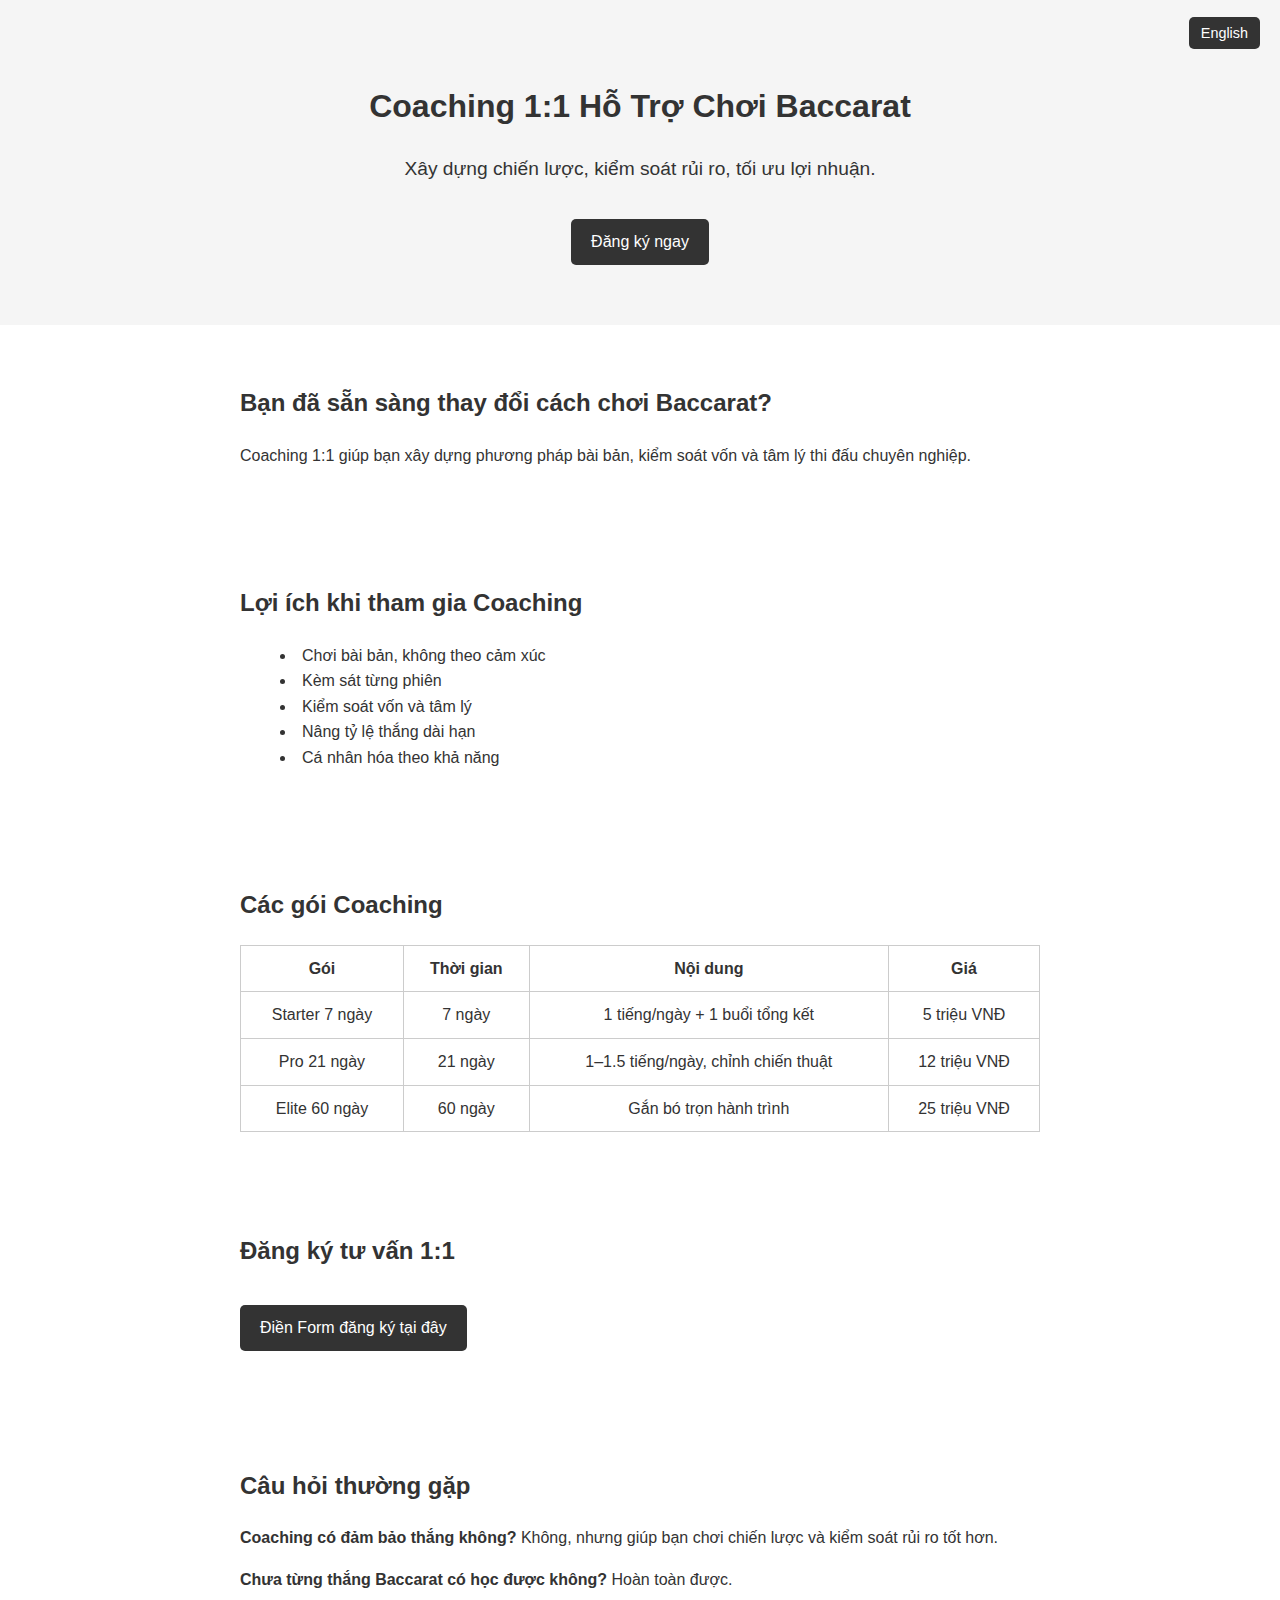
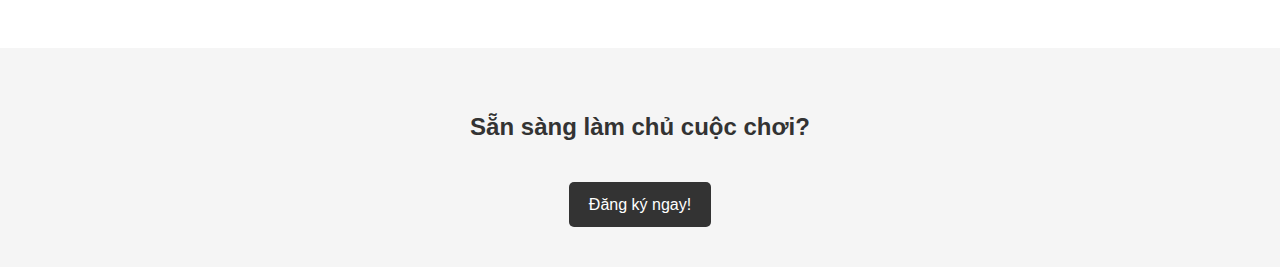
<file: index.html>
<!DOCTYPE html>
<html lang="vi">
<head>
    <meta charset="UTF-8">
    <meta name="viewport" content="width=device-width, initial-scale=1.0">
    <meta property="og:image" content="banner-share.jpg">
    <title>Coaching 1:1 - Hỗ Trợ Chơi Baccarat</title>
    <link rel="stylesheet" href="style.css">
    <style>
        .language-switch {
            position: absolute;
            top: 20px;
            right: 20px;
        }
        .language-switch a {
            text-decoration: none;
            background: #333;
            color: #fff;
            padding: 8px 12px;
            border-radius: 5px;
            font-size: 0.9em;
        }
    </style>
</head>
<body>
    <div class="language-switch">
        <a href="index-en.html">English</a>
    </div>
    <header class="hero">
        <h1>Coaching 1:1 Hỗ Trợ Chơi Baccarat</h1>
        <p>Xây dựng chiến lược, kiểm soát rủi ro, tối ưu lợi nhuận.</p>
        <a href="https://forms.gle/PAYLhKqxwaMnfp3TA" class="btn">Đăng ký ngay</a>
    </header>

    <section class="intro">
        <h2>Bạn đã sẵn sàng thay đổi cách chơi Baccarat?</h2>
        <p>Coaching 1:1 giúp bạn xây dựng phương pháp bài bản, kiểm soát vốn và tâm lý thi đấu chuyên nghiệp.</p>
    </section>

    <section class="benefits">
        <h2>Lợi ích khi tham gia Coaching</h2>
        <ul>
            <li>Chơi bài bản, không theo cảm xúc</li>
            <li>Kèm sát từng phiên</li>
            <li>Kiểm soát vốn và tâm lý</li>
            <li>Nâng tỷ lệ thắng dài hạn</li>
            <li>Cá nhân hóa theo khả năng</li>
        </ul>
    </section>

    <section class="packages">
        <h2>Các gói Coaching</h2>
        <table>
            <tr><th>Gói</th><th>Thời gian</th><th>Nội dung</th><th>Giá</th></tr>
            <tr><td>Starter 7 ngày</td><td>7 ngày</td><td>1 tiếng/ngày + 1 buổi tổng kết</td><td>5 triệu VNĐ</td></tr>
            <tr><td>Pro 21 ngày</td><td>21 ngày</td><td>1–1.5 tiếng/ngày, chỉnh chiến thuật</td><td>12 triệu VNĐ</td></tr>
            <tr><td>Elite 60 ngày</td><td>60 ngày</td><td>Gắn bó trọn hành trình</td><td>25 triệu VNĐ</td></tr>
        </table>
    </section>

    <section id="form" class="register">
        <h2>Đăng ký tư vấn 1:1</h2>
        <p><a href="https://forms.gle/PAYLhKqxwaMnfp3TA" target="_blank" class="btn">Điền Form đăng ký tại đây</a></p>
    </section>

    <section class="faq">
        <h2>Câu hỏi thường gặp</h2>
        <p><strong>Coaching có đảm bảo thắng không?</strong> Không, nhưng giúp bạn chơi chiến lược và kiểm soát rủi ro tốt hơn.</p>
        <p><strong>Chưa từng thắng Baccarat có học được không?</strong> Hoàn toàn được.</p>
    </section>

    <footer class="cta">
        <h2>Sẵn sàng làm chủ cuộc chơi?</h2>
        <a href="https://forms.gle/PAYLhKqxwaMnfp3TA" class="btn">Đăng ký ngay!</a>
    </footer>
</body>
</html>
</file>
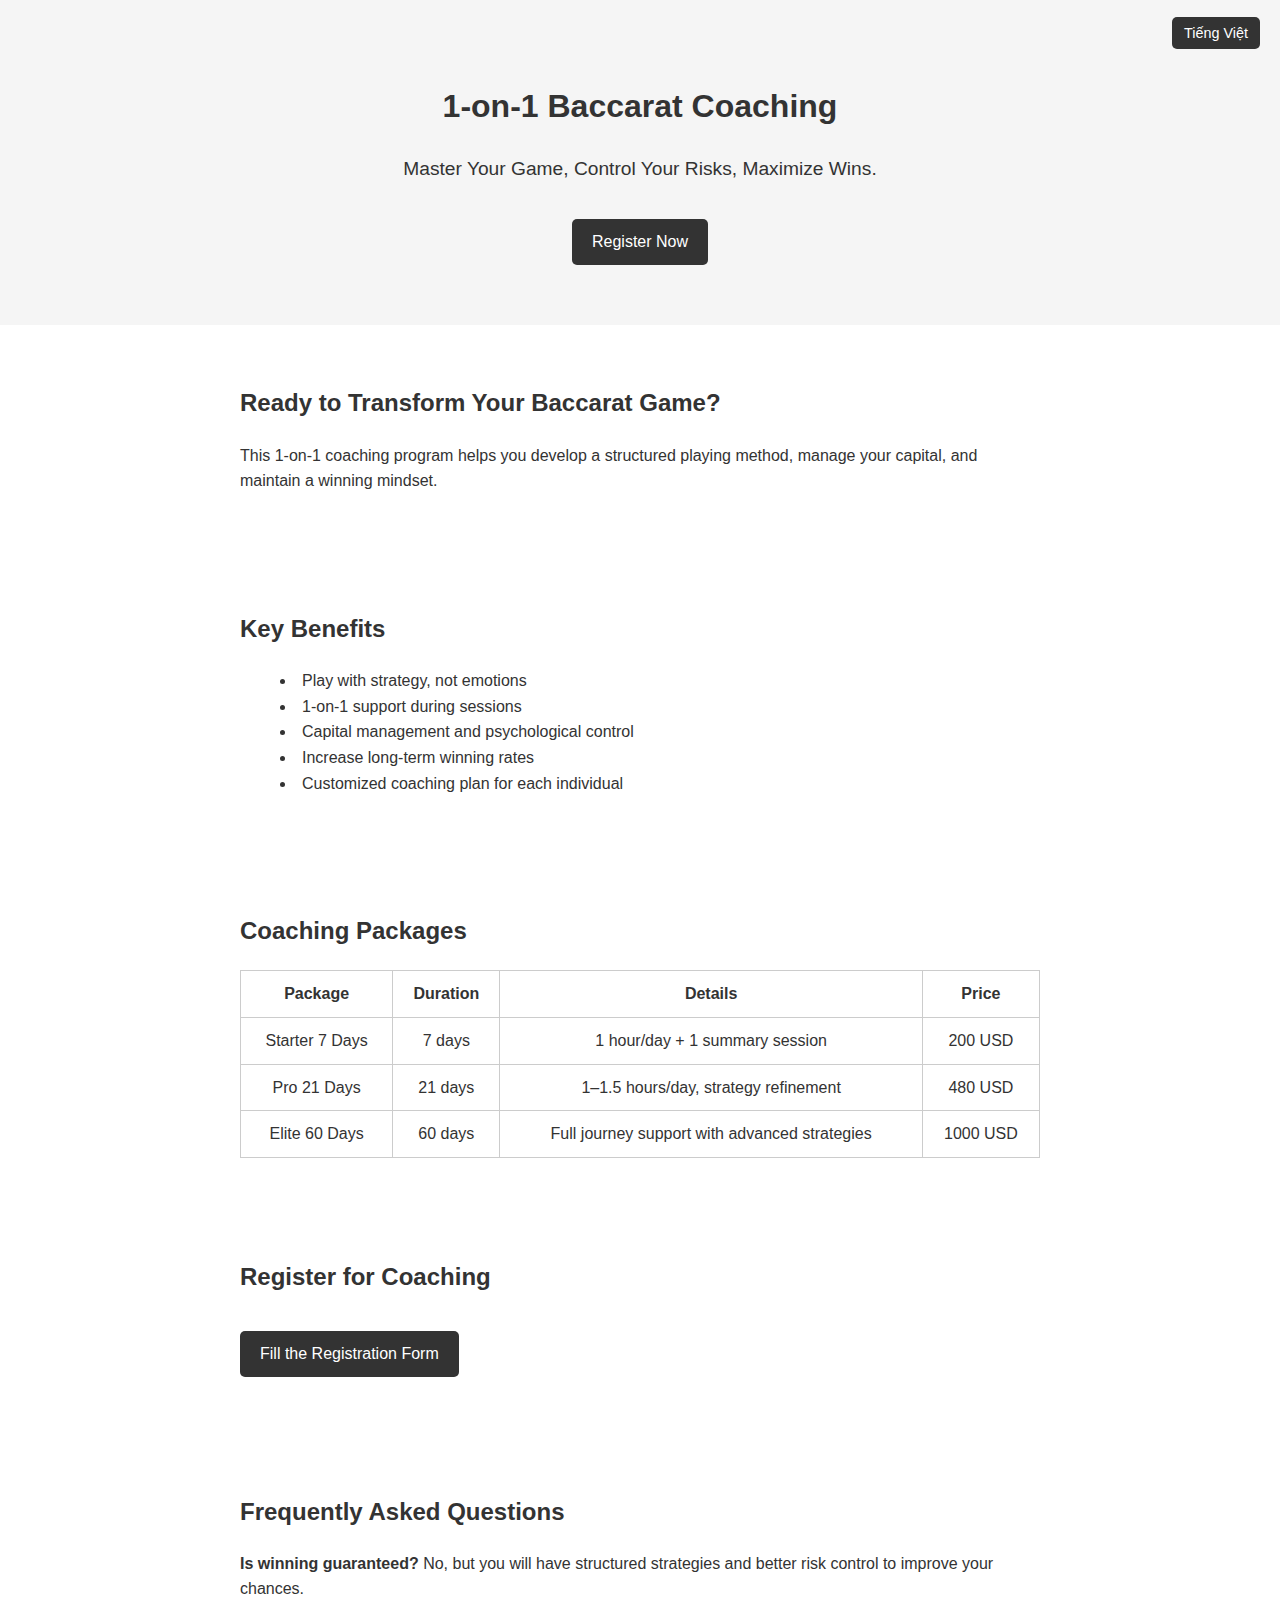
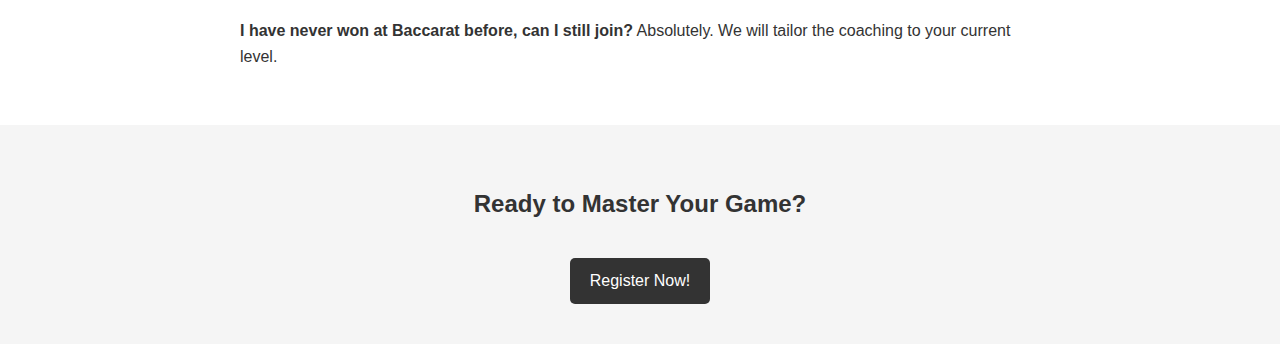
<file: index-en.html>
<!DOCTYPE html>
<html lang="en">
<head>
    <meta charset="UTF-8">
    <meta name="viewport" content="width=device-width, initial-scale=1.0">
    <meta property="og:image" content="banner-share.jpg">
    <title>1-on-1 Baccarat Coaching</title>
    <link rel="stylesheet" href="style.css">
    <style>
        .language-switch {
            position: absolute;
            top: 20px;
            right: 20px;
        }
        .language-switch a {
            text-decoration: none;
            background: #333;
            color: #fff;
            padding: 8px 12px;
            border-radius: 5px;
            font-size: 0.9em;
        }
    </style>
</head>
<body>
    <div class="language-switch">
        <a href="index.html">Tiếng Việt</a>
    </div>

    <header class="hero">
        <h1>1-on-1 Baccarat Coaching</h1>
        <p>Master Your Game, Control Your Risks, Maximize Wins.</p>
        <a href="https://forms.gle/ab547fUqdi8HTFGp8" class="btn">Register Now</a>
    </header>

    <section class="intro">
        <h2>Ready to Transform Your Baccarat Game?</h2>
        <p>This 1-on-1 coaching program helps you develop a structured playing method, manage your capital, and maintain a winning mindset.</p>
    </section>

    <section class="benefits">
        <h2>Key Benefits</h2>
        <ul>
            <li>Play with strategy, not emotions</li>
            <li>1-on-1 support during sessions</li>
            <li>Capital management and psychological control</li>
            <li>Increase long-term winning rates</li>
            <li>Customized coaching plan for each individual</li>
        </ul>
    </section>

    <section class="packages">
        <h2>Coaching Packages</h2>
        <table>
            <tr><th>Package</th><th>Duration</th><th>Details</th><th>Price</th></tr>
            <tr><td>Starter 7 Days</td><td>7 days</td><td>1 hour/day + 1 summary session</td><td>200 USD</td></tr>
            <tr><td>Pro 21 Days</td><td>21 days</td><td>1–1.5 hours/day, strategy refinement</td><td>480 USD</td></tr>
            <tr><td>Elite 60 Days</td><td>60 days</td><td>Full journey support with advanced strategies</td><td>1000 USD</td></tr>
        </table>
    </section>

    <section id="form" class="register">
        <h2>Register for Coaching</h2>
        <p><a href="https://forms.gle/ab547fUqdi8HTFGp8" target="_blank" class="btn">Fill the Registration Form</a></p>
    </section>

    <section class="faq">
        <h2>Frequently Asked Questions</h2>
        <p><strong>Is winning guaranteed?</strong> No, but you will have structured strategies and better risk control to improve your chances.</p>
        <p><strong>I have never won at Baccarat before, can I still join?</strong> Absolutely. We will tailor the coaching to your current level.</p>
    </section>

    <footer class="cta">
        <h2>Ready to Master Your Game?</h2>
        <a href="https://forms.gle/ab547fUqdi8HTFGp8" class="btn">Register Now!</a>
    </footer>
</body>
</html>
</file>
<file: style.css>
body {
    font-family: Arial, sans-serif;
    margin: 0;
    padding: 0;
    line-height: 1.6;
    background: #fff;
    color: #333;
}
header.hero {
    background: #f5f5f5;
    text-align: center;
    padding: 60px 20px;
}
header.hero h1 {
    font-size: 2em;
}
header.hero p {
    font-size: 1.2em;
}
.btn {
    display: inline-block;
    margin-top: 15px;
    padding: 10px 20px;
    background: #333;
    color: #fff;
    text-decoration: none;
    border-radius: 5px;
}
section {
    padding: 40px 20px;
    max-width: 800px;
    margin: auto;
}
ul {
    list-style: disc inside;
}
table {
    width: 100%;
    border-collapse: collapse;
    margin-top: 20px;
}
th, td {
    border: 1px solid #ccc;
    padding: 10px;
    text-align: center;
}
footer.cta {
    background: #f5f5f5;
    text-align: center;
    padding: 40px 20px;
}
</file>
